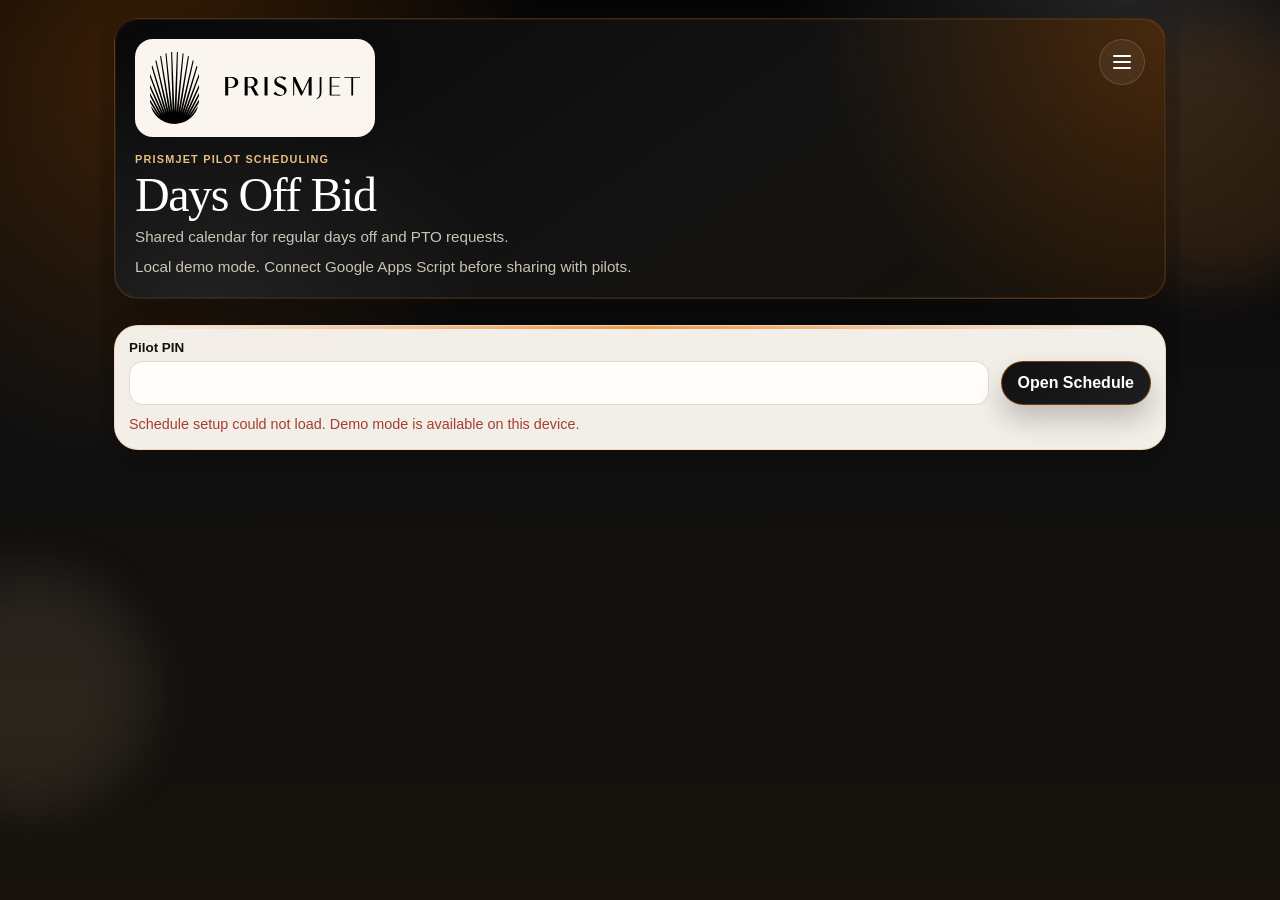
<file: index.html>
<!DOCTYPE html>
<html lang="en">
<head>
  <meta charset="UTF-8">
  <meta name="viewport" content="width=device-width, initial-scale=1.0">
  <meta name="theme-color" content="#090909">
  <meta name="apple-mobile-web-app-capable" content="yes">
  <meta name="apple-mobile-web-app-status-bar-style" content="black-translucent">
  <meta name="apple-mobile-web-app-title" content="Scheduling">
  <title>Scheduling - PrismJet</title>
  <link rel="manifest" href="manifest.webmanifest">
  <link rel="icon" href="assets/schedule-icon.svg" type="image/svg+xml">
  <link rel="apple-touch-icon" sizes="180x180" href="assets/apple-touch-icon.png">
  <meta http-equiv="refresh" content="0; url=schedule.html">
</head>
<body>
  <p><a href="schedule.html">Open Scheduling</a></p>
  <script>
    window.location.replace("schedule.html");
  </script>
</body>
</html>
</file>
<file: styles.css>
:root {
  --bg: #090909;
  --surface: rgba(255, 251, 245, 0.95);
  --surface-strong: #fffdf8;
  --line: rgba(238, 113, 0, 0.16);
  --text: #111111;
  --muted: #6c6257;
  --accent: #ee7100;
  --accent-strong: #c85b00;
  --highlight: #e8be84;
  --success: #2f6d55;
  --warning: #a35a1d;
  --shadow: 0 22px 50px rgba(0, 0, 0, 0.2);
  --radius-xl: 24px;
  --radius-lg: 18px;
  --radius-md: 14px;
  --radius-sm: 12px;
  --hero-font: "Iowan Old Style", "Palatino Linotype", "Book Antiqua", serif;
  --ui-font: "Avenir Next", "Helvetica Neue", "Trebuchet MS", sans-serif;
}

* {
  box-sizing: border-box;
}

html {
  background:
    radial-gradient(circle at 12% 8%, rgba(238, 113, 0, 0.22), transparent 28%),
    radial-gradient(circle at 88% 0%, rgba(255, 255, 255, 0.12), transparent 24%),
    linear-gradient(180deg, #060606 0%, #101010 48%, #17120d 100%);
}

body {
  margin: 0;
  min-height: 100vh;
  color: var(--text);
  font-family: var(--ui-font);
  background: transparent;
}

body.modal-open {
  overflow: hidden;
}

button,
input,
select,
textarea {
  font: inherit;
}

button {
  border: 0;
  cursor: pointer;
}

a {
  color: inherit;
  text-decoration: none;
}

img {
  display: block;
  max-width: 100%;
}

.page-shell {
  position: relative;
  max-width: 820px;
  margin: 0 auto;
  overflow: hidden;
  padding: max(18px, env(safe-area-inset-top)) 14px max(22px, env(safe-area-inset-bottom));
}

.backdrop {
  position: fixed;
  border-radius: 999px;
  pointer-events: none;
  filter: blur(28px);
  opacity: 0.7;
}

.backdrop-a {
  top: 24px;
  right: -70px;
  width: 260px;
  height: 260px;
  background: rgba(238, 113, 0, 0.16);
}

.backdrop-b {
  bottom: 10%;
  left: -90px;
  width: 240px;
  height: 240px;
  background: rgba(245, 212, 161, 0.14);
}

.card,
.expense-card,
.status-tile {
  animation: lift-in 0.42s ease both;
}

.card {
  position: relative;
  border: 1px solid var(--line);
  border-radius: var(--radius-xl);
  background: var(--surface);
  backdrop-filter: blur(12px);
  box-shadow: var(--shadow);
}

.app-header,
.form-shell {
  overflow: hidden;
  padding: 20px;
  border-color: rgba(238, 113, 0, 0.22);
  background:
    radial-gradient(circle at top right, rgba(238, 113, 0, 0.24), transparent 32%),
    radial-gradient(circle at 8% 110%, rgba(255, 255, 255, 0.08), transparent 30%),
    linear-gradient(145deg, #090909 0%, #131313 54%, #17110a 100%);
  box-shadow: 0 24px 60px rgba(0, 0, 0, 0.34);
}

.app-header::after,
.form-shell::after {
  content: "";
  position: absolute;
  inset: 0;
  border: 1px solid rgba(255, 255, 255, 0.06);
  border-radius: inherit;
  pointer-events: none;
}

.app-header-top,
.list-panel-heading,
.form-header {
  display: flex;
  justify-content: space-between;
  gap: 14px;
  align-items: flex-start;
}

.hero-copy {
  max-width: 34rem;
}

.brand-lockup {
  display: flex;
  align-items: center;
  margin-bottom: 16px;
}

.brand-lockup-compact {
  margin-bottom: 14px;
}

.brand-logo-frame {
  display: inline-flex;
  padding: 12px 14px;
  border-radius: 18px;
  background: rgba(255, 250, 243, 0.98);
  border: 1px solid rgba(255, 255, 255, 0.1);
  box-shadow: 0 16px 32px rgba(0, 0, 0, 0.22);
}

.brand-logo {
  width: min(210px, 52vw);
  height: auto;
}

.eyebrow,
.section-eyebrow,
.summary-label {
  display: block;
  margin: 0 0 6px;
  letter-spacing: 0.11em;
  text-transform: uppercase;
  color: var(--highlight);
  font-size: 0.68rem;
  font-weight: 700;
}

h1,
h2 {
  margin: 0;
  font-family: var(--hero-font);
  line-height: 0.98;
  letter-spacing: -0.03em;
}

h1 {
  font-size: clamp(2rem, 7vw, 3rem);
  font-weight: 300;
}

h2 {
  font-size: clamp(1.5rem, 5vw, 2rem);
  font-weight: 400;
}

.hero-text,
.list-caption,
.storage-tip,
.field-help,
.expense-meta,
.expense-location,
.expense-notes,
.install-tip,
.back-copy {
  color: var(--muted);
  line-height: 1.45;
}

.app-header h1,
.form-shell h1 {
  color: #fff;
}

.app-header .hero-text,
.app-header .install-tip,
.app-header .storage-tip,
.form-shell .back-copy {
  color: rgba(255, 244, 228, 0.78);
}

.hero-text,
.install-tip {
  margin: 8px 0 0;
  font-size: 0.95rem;
}

.storage-tip {
  display: block;
  margin-top: 6px;
}

.header-actions {
  display: flex;
  gap: 10px;
  flex-wrap: wrap;
  margin-top: 18px;
}

.layout {
  display: grid;
  gap: 14px;
  margin-top: 14px;
}

.ledger-toggle {
  display: grid;
  grid-template-columns: repeat(2, minmax(0, 1fr));
  gap: 8px;
}

.ledger-toggle-button {
  min-height: 42px;
  border: 1px solid rgba(255, 255, 255, 0.08);
  border-radius: 999px;
  background: rgba(12, 12, 13, 0.92);
  color: rgba(255, 243, 226, 0.78);
  font-weight: 700;
  transition: transform 160ms ease, border-color 160ms ease, background-color 160ms ease;
}

.ledger-toggle-button.active {
  border-color: rgba(238, 113, 0, 0.5);
  background:
    radial-gradient(circle at top right, rgba(238, 113, 0, 0.24), transparent 46%),
    linear-gradient(180deg, rgba(16, 16, 17, 0.98), rgba(27, 18, 11, 0.98));
  color: #fff;
}

.ledger-toggle-button:hover {
  transform: translateY(-1px);
}

.status-grid {
  display: grid;
  gap: 10px;
  grid-template-columns: repeat(3, minmax(0, 1fr));
}

.status-tile {
  width: 100%;
  padding: 14px 12px;
  text-align: left;
  border: 1px solid rgba(255, 255, 255, 0.08);
  border-radius: var(--radius-lg);
  background: linear-gradient(180deg, rgba(12, 12, 13, 0.96), rgba(23, 17, 11, 0.96));
  box-shadow: 0 16px 30px rgba(0, 0, 0, 0.25);
  transition: transform 160ms ease, border-color 160ms ease, background-color 160ms ease;
}

.status-tile.active {
  border-color: rgba(238, 113, 0, 0.58);
  background:
    radial-gradient(circle at top right, rgba(238, 113, 0, 0.26), transparent 46%),
    linear-gradient(180deg, rgba(16, 16, 17, 0.98), rgba(27, 18, 11, 0.98));
}

.status-tile:hover {
  transform: translateY(-1px);
}

.summary-value {
  display: block;
  margin: 0;
  color: #fff;
  font-size: clamp(0.98rem, 3.8vw, 1.25rem);
  font-weight: 800;
  line-height: 1.15;
  font-variant-numeric: tabular-nums;
}

.summary-meta {
  display: block;
  margin-top: 6px;
  color: rgba(255, 243, 226, 0.72);
  font-size: 0.76rem;
}

.list-panel {
  padding: 16px;
  border-color: rgba(238, 113, 0, 0.18);
  box-shadow: 0 24px 48px rgba(0, 0, 0, 0.18);
}

.list-panel::before,
.form-card::before {
  content: "";
  position: absolute;
  left: 18px;
  right: 18px;
  top: 0;
  height: 3px;
  border-radius: 999px;
  background: linear-gradient(90deg, rgba(238, 113, 0, 0), rgba(238, 113, 0, 0.7), rgba(238, 113, 0, 0));
}

.list-panel-heading {
  margin-bottom: 14px;
  align-items: flex-end;
}

.list-caption {
  margin: 8px 0 0;
  font-size: 0.92rem;
}

.sort-control {
  display: grid;
  gap: 6px;
  min-width: 0;
}

.sort-control-label {
  color: var(--muted);
  font-size: 0.72rem;
  font-weight: 700;
  letter-spacing: 0.08em;
  text-transform: uppercase;
}

.sort-control select {
  min-height: 40px;
  padding: 0 14px;
  border: 1px solid rgba(17, 17, 17, 0.12);
  border-radius: 999px;
  background: rgba(255, 254, 251, 0.98);
  color: var(--text);
  font-weight: 700;
}

.expense-list {
  display: grid;
  gap: 12px;
}

.expense-group {
  overflow: hidden;
  border: 1px solid var(--line);
  border-radius: var(--radius-lg);
  background: rgba(255, 251, 245, 0.9);
}

.expense-group-summary,
.submitted-expense-summary {
  display: flex;
  align-items: center;
  justify-content: space-between;
  gap: 10px;
  padding: 12px 14px;
  cursor: pointer;
  list-style: none;
}

.expense-group-summary::-webkit-details-marker,
.submitted-expense-summary::-webkit-details-marker {
  display: none;
}

.expense-group-summary-main,
.submitted-expense-line {
  min-width: 0;
  display: flex;
  align-items: center;
  gap: 8px;
}

.expense-group-summary-label,
.submitted-expense-title {
  min-width: 0;
  overflow: hidden;
  text-overflow: ellipsis;
  white-space: nowrap;
  font-weight: 800;
}

.expense-group-summary-label {
  font-size: 0.98rem;
}

.expense-group-summary-right,
.submitted-expense-summary-right {
  display: flex;
  align-items: center;
  gap: 10px;
  flex-shrink: 0;
}

.expense-group-summary-total,
.submitted-expense-summary-amount {
  color: var(--accent);
  font-weight: 800;
  font-variant-numeric: tabular-nums;
  white-space: nowrap;
}

.accordion-chevron {
  color: var(--muted);
  font-size: 1.15rem;
  line-height: 1;
  transition: transform 180ms ease;
}

.expense-group[open] > .expense-group-summary,
.submitted-expense-item[open] > .submitted-expense-summary {
  border-bottom: 1px solid rgba(238, 113, 0, 0.16);
}

.expense-group[open] > .expense-group-summary .accordion-chevron,
.submitted-expense-item[open] > .submitted-expense-summary .accordion-chevron {
  transform: rotate(90deg);
}

.expense-group-content,
.submitted-expense-body {
  padding: 10px 12px 12px;
}

.expense-group-actions {
  display: flex;
  flex-wrap: wrap;
  gap: 8px;
  margin-bottom: 10px;
}

.expense-group-button {
  min-height: 38px;
}

.trip-group {
  display: grid;
  gap: 8px;
}

.trip-group + .trip-group {
  padding-top: 10px;
  border-top: 1px solid rgba(17, 17, 17, 0.08);
}

.trip-group-header {
  display: flex;
  justify-content: space-between;
  gap: 10px;
  align-items: baseline;
}

.trip-group-title {
  margin: 0;
  font-size: 0.96rem;
  font-weight: 800;
}

.trip-group-caption {
  margin: 0;
  color: var(--muted);
  font-size: 0.76rem;
}

.trip-group-list {
  display: grid;
  gap: 8px;
}

.expense-group-note,
.submitted-expense-meta {
  margin: 0 0 10px;
  color: var(--muted);
  font-size: 0.84rem;
  line-height: 1.35;
}

.submitted-expense-date-grid {
  display: grid;
  grid-template-columns: repeat(3, minmax(0, 1fr));
  gap: 8px;
  margin: 0 0 12px;
}

.submitted-expense-date-field {
  display: grid;
  gap: 5px;
  padding: 10px;
  border-radius: var(--radius-md);
  background: rgba(17, 17, 17, 0.05);
}

.submitted-expense-date-label {
  color: var(--muted);
  font-size: 0.72rem;
  font-weight: 700;
  text-transform: uppercase;
  letter-spacing: 0.08em;
}

.submitted-expense-date-input,
.submitted-expense-date-value {
  min-width: 0;
  color: var(--text);
  font-size: 0.88rem;
  font-weight: 700;
}

.submitted-expense-date-input {
  min-height: 24px;
  padding: 0;
  border: 0;
  background: transparent;
  appearance: none;
  -webkit-appearance: none;
}

.submitted-expense-date-input:focus {
  outline: none;
}

.submitted-expense-date-input::-webkit-date-and-time-value {
  text-align: left;
}

.expense-group-list {
  display: grid;
  gap: 8px;
}

.expense-group-empty {
  margin: 0;
  padding: 14px;
  border-radius: var(--radius-md);
  background: rgba(17, 17, 17, 0.05);
  color: var(--muted);
  text-align: center;
}

.submitted-expense-item {
  overflow: hidden;
  border: 1px solid rgba(17, 17, 17, 0.08);
  border-radius: var(--radius-md);
  background: linear-gradient(180deg, rgba(255, 253, 249, 0.98), rgba(249, 242, 232, 0.95));
  animation: lift-in 0.42s ease both;
}

.submitted-expense-date {
  flex-shrink: 0;
  color: var(--muted);
  font-size: 0.8rem;
  font-weight: 700;
  white-space: nowrap;
}

.submitted-expense-title {
  font-size: 0.94rem;
}

.submitted-expense-summary-amount {
  font-size: 0.92rem;
}

.expense-card {
  padding: 16px;
  border: 1px solid var(--line);
  border-radius: var(--radius-lg);
  background: linear-gradient(180deg, rgba(255, 253, 249, 0.99), rgba(249, 242, 232, 0.97));
}

.expense-card-top {
  display: flex;
  justify-content: space-between;
  gap: 12px;
  align-items: flex-start;
}

.expense-merchant {
  margin: 0;
  font-size: 1.08rem;
  font-weight: 800;
}

.expense-meta,
.expense-location,
.expense-notes {
  margin: 6px 0 0;
  font-size: 0.92rem;
}

.expense-location:not([hidden])::before {
  content: "Location: ";
  font-weight: 700;
  color: var(--text);
}

.expense-amount {
  flex-shrink: 0;
  color: var(--accent);
  font-size: 1.15rem;
  font-weight: 800;
  white-space: nowrap;
  font-variant-numeric: tabular-nums;
}

.expense-badges {
  display: flex;
  gap: 8px;
  flex-wrap: wrap;
  margin-top: 12px;
}

.badge {
  display: inline-flex;
  align-items: center;
  min-height: 28px;
  padding: 0 10px;
  border-radius: 999px;
  font-size: 0.76rem;
  font-weight: 700;
}

.badge-status-draft {
  background: rgba(238, 113, 0, 0.12);
  color: var(--accent);
}

.badge-status-submitted {
  background: rgba(232, 190, 132, 0.2);
  color: var(--warning);
}

.badge-status-reimbursed {
  background: rgba(47, 109, 85, 0.14);
  color: var(--success);
}

.badge-category {
  background: rgba(17, 17, 17, 0.06);
  color: var(--text);
}

.badge-trip {
  background: rgba(238, 113, 0, 0.12);
  color: var(--accent);
}

.expense-photo {
  width: 100%;
  margin-top: 12px;
  max-height: 150px;
  border-radius: var(--radius-md);
  object-fit: cover;
  background: rgba(17, 17, 17, 0.06);
}

.expense-timeline {
  display: grid;
  grid-template-columns: repeat(3, minmax(0, 1fr));
  gap: 8px;
  margin: 12px 0 0;
}

.expense-timeline div {
  padding: 10px;
  border-radius: var(--radius-md);
  background: rgba(17, 17, 17, 0.05);
}

.expense-timeline dt {
  margin: 0 0 5px;
  color: var(--muted);
  font-size: 0.72rem;
  text-transform: uppercase;
  letter-spacing: 0.08em;
}

.expense-timeline dd {
  margin: 0;
  font-size: 0.88rem;
  font-weight: 700;
}

.expense-actions,
.form-actions {
  display: flex;
  gap: 10px;
  flex-wrap: wrap;
  margin-top: 14px;
}

.primary-button,
.secondary-button,
.inline-button {
  display: inline-flex;
  align-items: center;
  justify-content: center;
  min-height: 42px;
  padding: 0 16px;
  border-radius: 999px;
  font-weight: 700;
  transition: transform 160ms ease, box-shadow 160ms ease, background-color 160ms ease, color 160ms ease;
}

.primary-button {
  border: 1px solid rgba(238, 113, 0, 0.45);
  background: linear-gradient(135deg, #111111 0%, #1d1d1f 100%);
  color: #fff;
  box-shadow: 0 14px 28px rgba(0, 0, 0, 0.22);
}

.secondary-button,
.inline-button {
  border: 1px solid rgba(17, 17, 17, 0.12);
  background: rgba(255, 253, 249, 0.95);
  color: var(--text);
}

.danger-inline {
  color: #a63e2f;
}

.danger-button {
  color: #a63e2f;
}

.primary-button:hover,
.secondary-button:hover,
.inline-button:hover {
  transform: translateY(-1px);
}

.primary-button:disabled,
.secondary-button:disabled,
.inline-button:disabled {
  opacity: 0.58;
  cursor: not-allowed;
  transform: none;
}

.new-expense-link {
  flex-shrink: 0;
  background: #fff;
  color: #111;
  border-color: rgba(255, 255, 255, 0.18);
}

.app-header .secondary-button,
.form-shell .back-link {
  border-color: rgba(255, 255, 255, 0.14);
  background: rgba(255, 255, 255, 0.06);
  color: #fff;
  box-shadow: none;
}

.app-header .danger-button {
  border-color: rgba(224, 95, 70, 0.34);
  color: #ffd7ce;
}

.app-header .secondary-button:hover,
.form-shell .back-link:hover,
.app-header .new-expense-link:hover {
  box-shadow: none;
}

.form-page {
  max-width: 760px;
  margin: 0 auto;
}

.back-link {
  margin-bottom: 12px;
}

.form-card {
  margin-top: 12px;
  padding: 14px;
  overflow: hidden;
  border-color: rgba(238, 113, 0, 0.18);
  box-shadow: 0 24px 48px rgba(0, 0, 0, 0.18);
}

.entry-type-picker {
  display: grid;
  grid-template-columns: repeat(2, minmax(0, 1fr));
  gap: 8px;
  margin: 0 0 12px;
  padding: 0;
  border: 0;
}

.entry-type-picker legend {
  margin-bottom: 8px;
  color: var(--muted);
  font-size: 0.8rem;
  font-weight: 700;
}

.entry-type-option {
  position: relative;
}

.entry-type-option input {
  position: absolute;
  inset: 0;
  opacity: 0;
  pointer-events: none;
}

.entry-type-option span {
  display: flex;
  align-items: center;
  justify-content: center;
  min-height: 42px;
  padding: 0 14px;
  border: 1px solid rgba(17, 17, 17, 0.12);
  border-radius: 999px;
  background: rgba(255, 254, 251, 0.96);
  color: var(--text);
  font-weight: 700;
}

.entry-type-option input:checked + span {
  border-color: rgba(238, 113, 0, 0.5);
  background: rgba(238, 113, 0, 0.1);
  color: var(--accent-strong);
}

.field-grid {
  display: grid;
  gap: 12px;
  grid-template-columns: repeat(2, minmax(0, 1fr));
}

.field {
  display: flex;
  flex-direction: column;
  gap: 6px;
  min-width: 0;
}

.field span {
  font-size: 0.84rem;
  font-weight: 700;
}

.field input,
.field select,
.field textarea {
  width: 100%;
  max-width: 100%;
  min-width: 0;
  min-height: 44px;
  padding: 11px 13px;
  border: 1px solid rgba(17, 17, 17, 0.14);
  border-radius: var(--radius-md);
  background: rgba(255, 254, 251, 0.96);
  color: var(--text);
  transition: border-color 160ms ease, box-shadow 160ms ease, transform 160ms ease;
}

.field input[type="date"] {
  display: block;
  width: 100%;
  max-width: 100%;
  min-width: 0;
  overflow: hidden;
  white-space: nowrap;
  text-overflow: ellipsis;
  -webkit-appearance: none;
  appearance: none;
}

.field input[type="date"]::-webkit-date-and-time-value {
  text-align: left;
}

.field input[type="date"]::-webkit-calendar-picker-indicator {
  margin-left: 6px;
}

.field input:focus,
.field select:focus,
.field textarea:focus {
  outline: none;
  border-color: rgba(238, 113, 0, 0.5);
  box-shadow: 0 0 0 4px rgba(238, 113, 0, 0.08);
  transform: translateY(-1px);
}

.field textarea {
  min-height: 84px;
  resize: vertical;
}

.field-wide {
  grid-column: 1 / -1;
}

.entry-grid {
  gap: 10px;
  grid-template-columns: repeat(2, minmax(0, 1fr));
}

.receipt-field {
  padding: 12px;
  border: 1px solid rgba(17, 17, 17, 0.08);
  border-radius: var(--radius-lg);
  background: rgba(248, 241, 231, 0.72);
}

.receipt-actions {
  display: grid;
  gap: 6px;
  margin-top: 8px;
}

.compact-action {
  width: 100%;
}

.scan-status {
  margin: 0;
  color: var(--muted);
  font-size: 0.8rem;
  line-height: 1.35;
}

.location-row {
  display: grid;
  grid-template-columns: 1fr auto;
  gap: 10px;
}

.photo-preview {
  display: grid;
  gap: 10px;
  margin-top: 12px;
}

.photo-preview-actions {
  display: flex;
  gap: 10px;
  flex-wrap: wrap;
}

.photo-preview img {
  width: 100%;
  max-height: 420px;
  border-radius: var(--radius-lg);
  object-fit: contain;
  background: rgba(17, 17, 17, 0.06);
  cursor: zoom-in;
}

.empty-state {
  padding: 20px;
  border-radius: var(--radius-lg);
  border: 1px dashed rgba(238, 113, 0, 0.22);
  text-align: center;
  color: var(--muted);
  background: rgba(255, 251, 243, 0.84);
}

.details-panel {
  margin-top: 12px;
  border: 1px solid rgba(17, 17, 17, 0.08);
  border-radius: var(--radius-lg);
  background: rgba(248, 241, 231, 0.68);
  overflow: hidden;
}

.details-panel summary {
  padding: 12px 14px;
  cursor: pointer;
  font-weight: 700;
  color: var(--accent);
  list-style: none;
}

.details-panel summary::-webkit-details-marker {
  display: none;
}

.details-panel[open] summary {
  border-bottom: 1px solid rgba(17, 17, 17, 0.08);
}

.optional-grid {
  gap: 10px;
  padding: 0 14px 14px;
}

.report-card {
  display: grid;
  gap: 14px;
}

.report-date-grid {
  gap: 12px;
}

.report-preview {
  margin: 0;
  padding: 12px 14px;
  border: 1px solid rgba(17, 17, 17, 0.08);
  border-radius: var(--radius-md);
  background: rgba(248, 241, 231, 0.62);
  color: var(--muted);
  line-height: 1.45;
}

.report-actions {
  margin-top: 0;
}

.report-download-link[hidden] {
  display: none;
}

.report-modal {
  position: fixed;
  inset: 0;
  z-index: 18;
  display: grid;
  place-items: center;
  padding: 20px 12px;
}

.report-modal[hidden] {
  display: none;
}

.report-modal-scrim {
  position: absolute;
  inset: 0;
  background: rgba(9, 9, 9, 0.72);
  backdrop-filter: blur(8px);
}

.report-modal-card {
  position: relative;
  width: min(100%, 520px);
  padding: 16px;
  border-color: rgba(238, 113, 0, 0.18);
  box-shadow: 0 24px 56px rgba(0, 0, 0, 0.28);
}

.report-modal-header {
  display: flex;
  justify-content: space-between;
  gap: 12px;
  align-items: flex-start;
  margin-bottom: 14px;
}

.report-modal-copy,
.report-modal-preview {
  margin: 8px 0 0;
  color: var(--muted);
  line-height: 1.45;
}

.report-modal-grid {
  display: grid;
  gap: 12px;
  grid-template-columns: repeat(2, minmax(0, 1fr));
}

.report-modal-preview {
  padding: 12px 14px;
  border: 1px solid rgba(17, 17, 17, 0.08);
  border-radius: var(--radius-md);
  background: rgba(248, 241, 231, 0.62);
}

.report-modal-actions {
  display: flex;
  justify-content: flex-end;
  gap: 10px;
  flex-wrap: wrap;
  margin-top: 14px;
}

.image-modal {
  position: fixed;
  inset: 0;
  z-index: 20;
  display: grid;
  place-items: center;
  padding: 20px 12px;
}

.image-modal[hidden] {
  display: none;
}

.image-modal-scrim {
  position: absolute;
  inset: 0;
  background: rgba(19, 41, 42, 0.72);
  backdrop-filter: blur(8px);
}

.image-modal-card {
  position: relative;
  width: min(100%, 760px);
  max-height: 92vh;
  padding: 14px;
  border: 1px solid rgba(255, 255, 255, 0.08);
  border-radius: var(--radius-xl);
  background: rgba(14, 30, 31, 0.94);
  box-shadow: 0 22px 50px rgba(0, 0, 0, 0.3);
}

.image-modal-toolbar {
  display: flex;
  justify-content: space-between;
  gap: 10px;
  align-items: center;
  margin-bottom: 12px;
}

.image-zoom-actions {
  display: flex;
  gap: 8px;
}

.image-modal-toolbar .inline-button {
  background: rgba(255, 255, 255, 0.08);
  border-color: rgba(255, 255, 255, 0.12);
  color: #fff;
}

.image-modal-frame {
  position: relative;
  overflow: hidden;
  min-height: 60vh;
  max-height: 70vh;
  border-radius: var(--radius-lg);
  background: rgba(0, 0, 0, 0.3);
  touch-action: none;
}

.image-modal-frame img {
  width: 100%;
  height: 100%;
  object-fit: contain;
  transform-origin: center center;
  transition: transform 140ms ease;
  user-select: none;
  -webkit-user-drag: none;
}

.image-modal-help {
  margin: 12px 0 4px;
  color: rgba(255, 255, 255, 0.72);
}

.schedule-page {
  max-width: 1080px;
}

.schedule-app {
  display: grid;
  gap: 14px;
}

.schedule-app[hidden],
.schedule-login-panel[hidden] {
  display: none;
}

.schedule-mode-banner {
  min-height: 0;
}

.schedule-header .app-header-top {
  align-items: flex-start;
}

.schedule-menu-wrap {
  position: relative;
  margin-left: auto;
  flex-shrink: 0;
}

.schedule-menu-button {
  width: 46px;
  min-width: 46px;
  min-height: 46px;
  padding: 0;
  gap: 4px;
  flex-direction: column;
}

.schedule-menu-button span {
  width: 18px;
  height: 2px;
  border-radius: 999px;
  background: currentColor;
}

.schedule-menu {
  position: absolute;
  top: calc(100% + 8px);
  right: 0;
  z-index: 8;
  display: grid;
  width: 190px;
  overflow: hidden;
  padding: 6px;
  border-radius: var(--radius-md);
  background: rgba(255, 253, 249, 0.98);
  box-shadow: 0 18px 38px rgba(0, 0, 0, 0.24);
}

.schedule-menu[hidden] {
  display: none;
}

.schedule-menu button {
  min-height: 40px;
  padding: 0 12px;
  border-radius: 10px;
  background: transparent;
  color: var(--text);
  text-align: left;
  font-weight: 800;
}

.schedule-menu button:hover {
  background: rgba(238, 113, 0, 0.1);
  color: var(--accent-strong);
}

.login-grid {
  grid-template-columns: minmax(0, 1fr) auto;
  align-items: end;
}

.login-button {
  min-height: 44px;
}

.form-message {
  min-height: 1.35em;
  margin: 10px 0 0;
  color: var(--muted);
  font-size: 0.9rem;
  line-height: 1.35;
}

.form-message[data-tone="success"] {
  color: var(--success);
}

.form-message[data-tone="error"] {
  color: #a63e2f;
}

.form-message[data-tone="muted"] {
  color: var(--muted);
}

.schedule-status-tile {
  cursor: default;
}

.schedule-status-tile:hover {
  transform: none;
}

.schedule-month-bar {
  display: flex;
  justify-content: space-between;
  gap: 14px;
  align-items: end;
}

.month-actions {
  display: grid;
  grid-template-columns: 42px minmax(0, 1fr) 42px;
  align-items: end;
  gap: 8px;
  width: min(100%, 360px);
  max-width: 100%;
}

.month-actions > * {
  min-width: 0;
}

.icon-button {
  width: 42px;
  min-width: 0;
  padding: 0;
  flex-shrink: 0;
}

.month-picker-field {
  width: auto;
  min-width: 0;
}

.month-picker-field input[type="month"] {
  display: block;
  min-width: 0;
  text-align: center;
  appearance: none;
  -webkit-appearance: none;
}

.schedule-choice-grid {
  margin-top: 14px;
}

.schedule-picker {
  margin: 0;
}

.priority-picker {
  grid-template-columns: repeat(3, minmax(0, 1fr));
}

.calendar-weekdays,
.schedule-calendar-grid {
  display: grid;
  grid-template-columns: repeat(7, minmax(0, 1fr));
  gap: 6px;
}

.calendar-weekdays {
  margin-bottom: 6px;
  color: var(--muted);
  font-size: 0.72rem;
  font-weight: 800;
  text-align: center;
  text-transform: uppercase;
}

.calendar-empty-cell,
.calendar-day-button {
  min-width: 0;
  min-height: 104px;
  border-radius: 10px;
}

.calendar-empty-cell {
  background: rgba(17, 17, 17, 0.03);
}

.calendar-day-button {
  display: flex;
  flex-direction: column;
  align-items: stretch;
  gap: 4px;
  padding: 7px;
  border: 1px solid rgba(17, 17, 17, 0.1);
  background: rgba(255, 253, 249, 0.94);
  color: var(--text);
  text-align: left;
  transition: transform 160ms ease, border-color 160ms ease, background-color 160ms ease;
}

.calendar-day-button:hover {
  transform: translateY(-1px);
  border-color: rgba(238, 113, 0, 0.32);
}

.calendar-day-button:disabled {
  cursor: not-allowed;
  opacity: 0.42;
  transform: none;
}

.calendar-day-button.selected {
  border-color: rgba(238, 113, 0, 0.64);
  background: rgba(238, 113, 0, 0.08);
}

.calendar-day-button.own-request {
  box-shadow: inset 0 0 0 2px rgba(47, 109, 85, 0.16);
}

.calendar-day-button.has-trip {
  border-color: rgba(102, 82, 52, 0.28);
}

.calendar-day-button.unavailable:not(.selected) {
  background: rgba(17, 17, 17, 0.045);
}

.calendar-day-number {
  color: var(--text);
  font-size: 0.88rem;
  font-weight: 900;
  line-height: 1;
}

.calendar-chip-stack {
  display: grid;
  gap: 3px;
  min-width: 0;
}

.request-chip,
.draft-chip,
.trip-chip {
  display: block;
  width: 100%;
  min-width: 0;
  overflow: hidden;
  padding: 3px 5px;
  border-radius: 7px;
  font-size: 0.64rem;
  font-weight: 900;
  line-height: 1.1;
  text-overflow: ellipsis;
  white-space: nowrap;
}

.request-chip {
  display: flex;
  align-items: center;
  justify-content: center;
  min-height: 28px;
  padding: 5px 6px;
  font-size: 0.74rem;
  letter-spacing: 0;
}

.request-chip-regular {
  border: 1px solid transparent;
  background: var(--pilot-color);
  color: var(--chip-text);
}

.request-chip-pto {
  border: 1px solid var(--pilot-color);
  background:
    repeating-linear-gradient(135deg, rgba(255, 255, 255, 0.96) 0 5px, rgba(255, 255, 255, 0.72) 5px 9px);
  box-shadow: inset 3px 0 0 var(--pilot-color);
  color: #111;
}

.trip-chip {
  border: 1px solid rgba(102, 82, 52, 0.32);
  background: rgba(255, 248, 237, 0.96);
  box-shadow: inset 3px 0 0 #d99b4a;
  color: #4c3420;
}

.draft-chip {
  border: 1px solid rgba(238, 113, 0, 0.38);
  background: rgba(238, 113, 0, 0.14);
  color: var(--accent-strong);
}

.draft-chip-pto {
  background: rgba(47, 109, 85, 0.12);
  border-color: rgba(47, 109, 85, 0.28);
  color: var(--success);
}

.draft-chip-trip {
  border-color: rgba(102, 82, 52, 0.28);
  background: rgba(217, 155, 74, 0.16);
  color: #6b441e;
}

.draft-list {
  display: grid;
  gap: 8px;
}

.draft-row {
  display: grid;
  grid-template-columns: minmax(110px, 1fr) minmax(94px, 0.85fr) minmax(106px, 0.9fr) 42px;
  gap: 8px;
  align-items: end;
  padding: 10px;
  border: 1px solid rgba(17, 17, 17, 0.08);
  border-radius: var(--radius-md);
  background: rgba(248, 241, 231, 0.7);
}

.draft-date,
.draft-select {
  min-width: 0;
}

.draft-date strong,
.draft-date span,
.draft-select span {
  display: block;
}

.draft-date strong {
  font-size: 0.95rem;
}

.draft-date span,
.draft-select span {
  color: var(--muted);
  font-size: 0.72rem;
  font-weight: 800;
  text-transform: uppercase;
}

.draft-select {
  display: grid;
  gap: 5px;
}

.draft-select select {
  width: 100%;
  min-width: 0;
  min-height: 38px;
  padding: 0 10px;
  border: 1px solid rgba(17, 17, 17, 0.12);
  border-radius: 999px;
  background: rgba(255, 254, 251, 0.96);
  color: var(--text);
  font-weight: 800;
}

.draft-remove-button {
  width: 42px;
  padding: 0;
  color: #a63e2f;
}

.schedule-notes-field {
  margin-top: 12px;
}

.schedule-submit-panel {
  display: grid;
  gap: 8px;
  justify-items: center;
  padding: 2px 0 10px;
}

.schedule-submit-panel .form-actions {
  margin-top: 0;
}

.schedule-submit-panel .primary-button {
  min-width: min(100%, 280px);
}

.schedule-submit-panel .list-caption,
.schedule-submit-panel .form-message {
  margin: 0;
  text-align: center;
}

.compact-empty-state {
  padding: 14px;
}

.month-request-list {
  display: grid;
  gap: 10px;
}

.pilot-request-group {
  display: grid;
  gap: 9px;
  padding: 12px;
  border: 1px solid rgba(17, 17, 17, 0.08);
  border-radius: var(--radius-md);
  background: rgba(248, 241, 231, 0.7);
}

.pilot-request-group-header {
  display: flex;
  gap: 8px;
  align-items: center;
  color: var(--muted);
  font-size: 0.86rem;
}

.pilot-request-group-header strong {
  color: var(--text);
}

.pilot-color-dot {
  width: 12px;
  height: 12px;
  flex-shrink: 0;
  border-radius: 999px;
  background: var(--pilot-color);
}

.pilot-request-days {
  display: flex;
  gap: 6px;
  flex-wrap: wrap;
}

.pilot-request-day {
  display: inline-flex;
  align-items: center;
  gap: 6px;
  min-height: 28px;
  padding: 0 9px;
  border-radius: 999px;
  background: rgba(17, 17, 17, 0.06);
  color: var(--text);
  font-size: 0.78rem;
  font-weight: 800;
}

button.pilot-request-day {
  border: 1px solid rgba(166, 62, 47, 0.18);
  color: #7e3329;
}

button.pilot-request-day::after {
  content: "x";
  font-size: 0.76rem;
  line-height: 1;
}

button.pilot-request-day:hover {
  background: rgba(166, 62, 47, 0.08);
}

@keyframes lift-in {
  from {
    opacity: 0;
    transform: translateY(10px);
  }

  to {
    opacity: 1;
    transform: translateY(0);
  }
}

@media (max-width: 760px) {
  .app-header-top,
  .list-panel-heading,
  .form-header,
  .expense-card-top,
  .image-modal-toolbar,
  .report-modal-header,
  .schedule-month-bar {
    flex-direction: column;
    align-items: stretch;
  }

  .schedule-header .app-header-top {
    flex-direction: row;
    align-items: flex-start;
  }

  .schedule-menu-wrap {
    align-self: flex-start;
  }

  .new-expense-link {
    width: 100%;
  }

  .field-grid:not(.entry-grid):not(.optional-grid),
  .expense-timeline {
    grid-template-columns: 1fr;
  }

  .image-zoom-actions {
    width: 100%;
    justify-content: space-between;
  }
}

@media (max-width: 560px) {
  .ledger-toggle,
  .entry-type-picker,
  .entry-grid,
  .optional-grid,
  .submitted-expense-date-grid,
  .report-modal-grid,
  .login-grid,
  .schedule-choice-grid {
    grid-template-columns: 1fr;
  }

  .month-actions {
    grid-template-columns: 38px minmax(0, 1fr) 38px;
    gap: 10px;
    width: 100%;
  }

  .month-actions .icon-button {
    width: 38px;
    min-width: 38px;
    min-height: 38px;
  }

  .month-picker-field {
    width: 100%;
  }

  .month-picker-field input[type="month"] {
    padding-inline: 8px;
  }

  .draft-row {
    grid-template-columns: minmax(0, 1fr) minmax(92px, 0.86fr) 42px;
  }

  .draft-row .draft-select:nth-of-type(2) {
    grid-column: 1 / span 2;
  }
}

@media (max-width: 480px) {
  .page-shell {
    padding-inline: 12px;
  }

  .app-header,
  .form-shell {
    padding: 16px;
  }

  .form-card {
    padding: 12px;
  }

  .status-grid {
    gap: 8px;
  }

  .status-tile {
    padding: 12px 10px;
  }

  .summary-label {
    font-size: 0.62rem;
  }

  .summary-meta {
    font-size: 0.7rem;
  }

  .field input,
  .field select,
  .field textarea {
    min-height: 42px;
    padding: 10px 12px;
  }

  .image-modal {
    padding-inline: 8px;
  }

  .report-modal {
    padding-inline: 8px;
  }

  .report-modal-actions > * {
    width: 100%;
  }

  .calendar-weekdays,
  .schedule-calendar-grid {
    gap: 4px;
  }

  .calendar-empty-cell,
  .calendar-day-button {
    min-height: 78px;
    border-radius: 8px;
  }

  .calendar-day-button {
    gap: 3px;
    padding: 5px 4px;
  }

  .calendar-weekdays {
    font-size: 0.58rem;
  }

  .calendar-day-number {
    font-size: 0.74rem;
  }

  .request-chip,
  .draft-chip,
  .trip-chip {
    padding: 2px 1px;
    border-radius: 5px;
    font-size: 0.46rem;
  }

  .request-chip {
    min-height: 20px;
    padding: 3px 2px;
    font-size: 0.54rem;
  }

  .draft-row {
    grid-template-columns: minmax(0, 1fr) 42px;
  }

  .draft-row .draft-select {
    grid-column: 1 / -1;
  }
}
</file>
